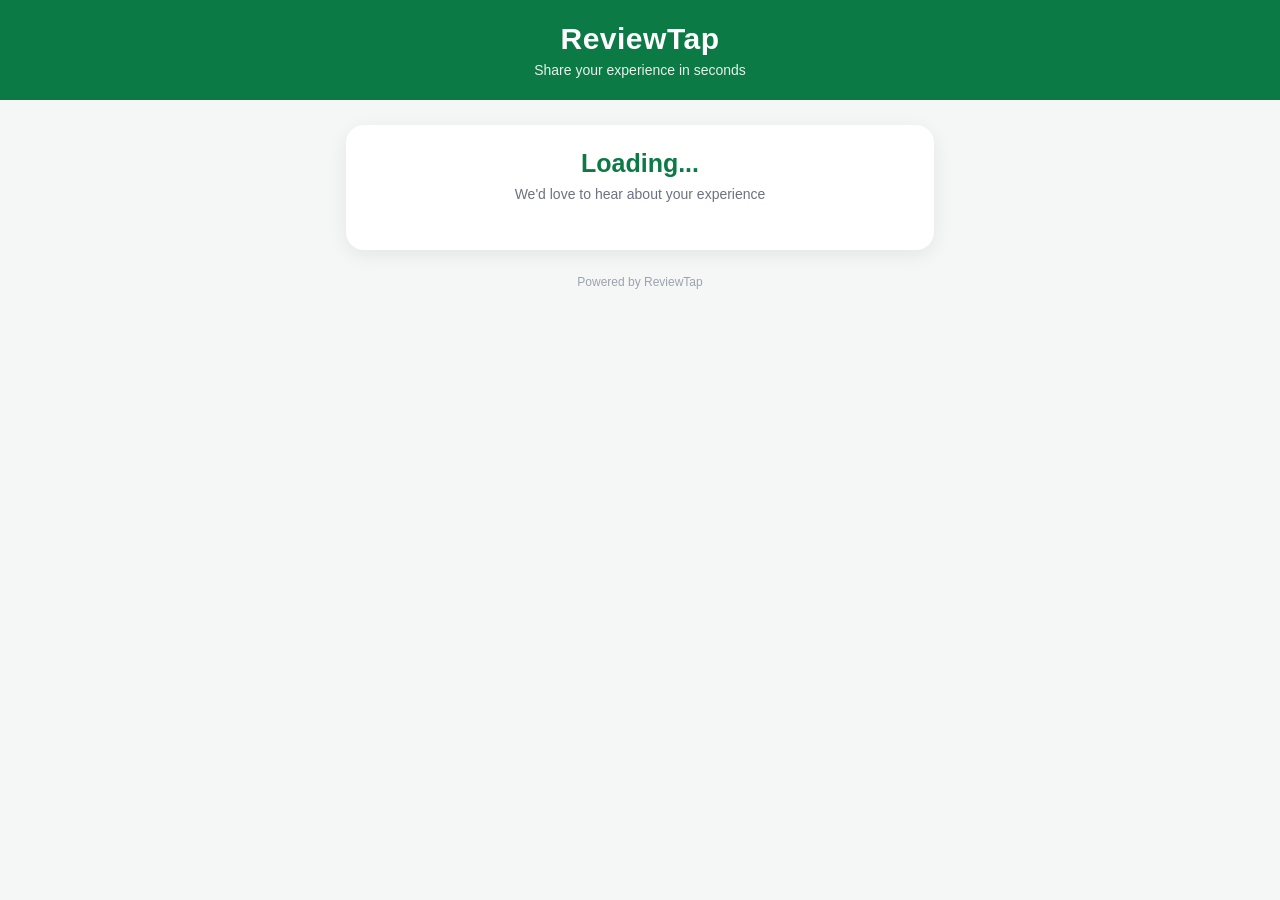
<file: index.html>
<!DOCTYPE html>
<html lang="en">

<head>

  <meta charset="UTF-8">

  <meta name="viewport"
        content="width=device-width, initial-scale=1.0">

  <title>ReviewTap</title>


  <style>

    * {
      box-sizing: border-box;
    }


    body {

      margin: 0;

      font-family:
        Arial,
        Helvetica,
        sans-serif;

      background: #f4f7f6;

      color: #1f2937;

    }


    .header {

      background: #0b7a45;

      color: white;

      padding: 22px 20px;

      text-align: center;

    }


    .logo {

      font-size: 30px;

      font-weight: bold;

      letter-spacing: 0.5px;

    }


    .tagline {

      margin-top: 6px;

      font-size: 14px;

      opacity: 0.9;

    }


    .container {

      max-width: 620px;

      margin: 25px auto;

      padding:
        0 16px 40px;

    }


    .card {

      background: white;

      border-radius: 18px;

      padding: 24px;

      margin-bottom: 18px;

      box-shadow:
        0 5px 20px
        rgba(0,0,0,0.07);

    }


    .business-name {

      font-size: 25px;

      font-weight: bold;

      text-align: center;

      color: #0b7a45;

      margin-bottom: 8px;

    }


    .subtitle {

      text-align: center;

      color: #6b7280;

      font-size: 14px;

      margin-bottom: 24px;

    }


    h2 {

      font-size: 18px;

      margin-top: 0;

    }


    .stars {

      display: flex;

      justify-content: center;

      gap: 8px;

      margin:
        15px 0 25px;

    }


    .star {

      font-size: 40px;

      cursor: pointer;

      color: #d1d5db;

      transition: 0.2s;

    }


    .star.active {

      color: #f5b301;

    }


    .rating-text {

      text-align: center;

      font-size: 14px;

      color: #6b7280;

      margin-top: -15px;

      margin-bottom: 20px;

    }


    .options {

      display: flex;

      flex-wrap: wrap;

      gap: 10px;

    }


    .option {

      border:
        1px solid #d1d5db;

      background: white;

      padding:
        10px 14px;

      border-radius: 22px;

      cursor: pointer;

      font-size: 14px;

      transition: 0.2s;

    }


    .option.selected {

      background: #0b7a45;

      color: white;

      border-color: #0b7a45;

    }


    textarea {

      width: 100%;

      min-height: 110px;

      margin-top: 10px;

      padding: 13px;

      border:
        1px solid #d1d5db;

      border-radius: 12px;

      resize: vertical;

      font-family: inherit;

      font-size: 15px;

      outline: none;

    }


    textarea:focus {

      border-color: #0b7a45;

    }


    .main-button {

      width: 100%;

      border: none;

      background: #0b7a45;

      color: white;

      padding: 15px;

      border-radius: 12px;

      font-size: 16px;

      font-weight: bold;

      cursor: pointer;

      margin-top: 20px;

    }


    .main-button:hover {

      background: #086238;

    }


    .main-button:disabled {

      background: #9ca3af;

      cursor: not-allowed;

    }


    .review-card {

      border:
        1px solid #e5e7eb;

      border-radius: 14px;

      padding: 17px;

      margin-top: 15px;

      background: #fafafa;

    }


    .review-text {

      line-height: 1.6;

      font-size: 15px;

      margin-bottom: 15px;

    }


    .copy-button {

      width: 100%;

      border:
        1px solid #0b7a45;

      color: #0b7a45;

      background: white;

      padding: 11px;

      border-radius: 9px;

      font-weight: bold;

      cursor: pointer;

    }


    .copy-button:hover {

      background: #eef8f2;

    }


    .google-button {

      display: block;

      width: 100%;

      text-align: center;

      text-decoration: none;

      background: #0b7a45;

      color: white;

      padding: 15px;

      border-radius: 12px;

      font-weight: bold;

      margin-top: 20px;

    }


    .loading {

      text-align: center;

      padding: 20px;

      color: #6b7280;

    }


    .spinner {

      width: 35px;

      height: 35px;

      border:
        4px solid #e5e7eb;

      border-top:
        4px solid #0b7a45;

      border-radius: 50%;

      animation:
        spin 1s linear infinite;

      margin:
        0 auto 12px;

    }


    @keyframes spin {

      100% {

        transform:
          rotate(360deg);

      }

    }


    .error {

      background: #fff1f2;

      color: #be123c;

      border:
        1px solid #fecdd3;

      padding: 14px;

      border-radius: 10px;

      margin-top: 15px;

      font-size: 14px;

      word-break: break-word;

    }


    .hidden {

      display: none;

    }


    .footer {

      text-align: center;

      color: #9ca3af;

      font-size: 12px;

      margin-top: 25px;

    }


    @media (max-width: 500px) {

      .card {

        padding: 19px;

      }


      .business-name {

        font-size: 22px;

      }


      .star {

        font-size: 35px;

      }

    }

  </style>

</head>


<body>


  <div class="header">

    <div class="logo">
      ReviewTap
    </div>

    <div class="tagline">
      Share your experience in seconds
    </div>

  </div>


  <div class="container">


    <!-- BUSINESS -->

    <div class="card">

      <div id="businessName"
           class="business-name">

        Loading...

      </div>

      <div class="subtitle">

        We'd love to hear about your experience

      </div>

    </div>


    <!-- REVIEW FORM -->

    <div id="reviewForm"
         class="card hidden">

      <h2>
        How was your experience?
      </h2>


      <!-- RATING -->

      <div class="stars">

        <span class="star"
              onclick="selectRating(1)">
          ★
        </span>

        <span class="star"
              onclick="selectRating(2)">
          ★
        </span>

        <span class="star"
              onclick="selectRating(3)">
          ★
        </span>

        <span class="star"
              onclick="selectRating(4)">
          ★
        </span>

        <span class="star"
              onclick="selectRating(5)">
          ★
        </span>

      </div>


      <div id="ratingText"
           class="rating-text">

        Select your rating

      </div>


      <!-- EXPERIENCE -->

      <h2>
        What did you like?
      </h2>


      <div class="options">

        <button class="option"
                onclick="toggleOption(this,'Product / Service')">

          Product / Service

        </button>


        <button class="option"
                onclick="toggleOption(this,'Friendly Staff')">

          Friendly Staff

        </button>


        <button class="option"
                onclick="toggleOption(this,'Good Quality')">

          Good Quality

        </button>


        <button class="option"
                onclick="toggleOption(this,'Fast Service')">

          Fast Service

        </button>


        <button class="option"
                onclick="toggleOption(this,'Cleanliness')">

          Cleanliness

        </button>


        <button class="option"
                onclick="toggleOption(this,'Value for Money')">

          Value for Money

        </button>

      </div>


      <!-- COMMENT -->

      <h2 style="margin-top:25px;">

        Anything else?

      </h2>


      <textarea
        id="extraText"
        placeholder="Tell us anything else about your experience..."></textarea>


      <!-- GENERATE -->

      <button
        id="generateButton"
        class="main-button"
        onclick="generateSuggestions()">

        ✨ Generate AI Review Suggestions

      </button>


      <div id="errorBox"
           class="error hidden">
      </div>

    </div>


    <!-- LOADING -->

    <div id="loadingBox"
         class="card hidden">

      <div class="loading">

        <div class="spinner"></div>

        <strong>
          Creating your review...
        </strong>

        <div style="margin-top:6px;">

          ReviewTap AI is preparing suggestions

        </div>

      </div>

    </div>


    <!-- AI REVIEWS -->

    <div id="suggestionsCard"
         class="card hidden">

      <h2>
        ✨ Your Review Suggestions
      </h2>


      <p style="
        color:#6b7280;
        font-size:14px;
      ">

        Choose the review you like, copy it,
        and post it on Google.

      </p>


      <div id="suggestions"></div>


      <a
        id="googleButton"
        class="google-button"
        href="#"
        target="_blank">

        ⭐ Write a Google Review

      </a>

    </div>


    <div class="footer">

      Powered by ReviewTap

    </div>


  </div>


<script>


// ======================================================
// VARIABLES
// ======================================================

const urlParams =
  new URLSearchParams(
    window.location.search
  );


const vendorId =
  urlParams.get("vendor");


let vendorName = "";

let googleReviewLink = "";

let selectedRating = 0;

let selectedOptions = [];


// ======================================================
// LOAD VENDOR
// ======================================================

function loadVendor() {

  if (!vendorId) {

    showError(
      "Vendor information is missing."
    );

    return;

  }


  google.script.run

    .withSuccessHandler(
      function(data) {

        if (!data) {

          showError(
            "No response received from ReviewTap."
          );

          return;

        }


        if (!data.success) {

          showError(
            data.error ||
            "Vendor not found."
          );

          return;

        }


        if (
          data.status &&
          data.status
            .toString()
            .toLowerCase() !==
          "active"
        ) {

          showError(
            "This ReviewTap link is currently inactive."
          );

          return;

        }


        vendorName =
          data.vendorName || "";


        googleReviewLink =
          data.googleReviewLink || "";


        document.getElementById(
          "businessName"
        ).textContent =
          vendorName;


        document.getElementById(
          "reviewForm"
        ).classList.remove(
          "hidden"
        );

      }
    )

    .withFailureHandler(
      function(error) {

        console.error(error);

        showError(
          "Unable to load vendor information: " +
          getErrorMessage(error)
        );

      }
    )

    .getVendorData(vendorId);

}


// ======================================================
// RATING
// ======================================================

function selectRating(rating) {

  selectedRating =
    rating;


  const stars =
    document.querySelectorAll(
      ".star"
    );


  stars.forEach(
    function(star, index) {

      star.classList.toggle(
        "active",
        index < rating
      );

    }
  );


  const texts = {

    1: "Very poor",

    2: "Poor",

    3: "Average",

    4: "Good",

    5: "Excellent"

  };


  document.getElementById(
    "ratingText"
  ).textContent =
    texts[rating];

}


// ======================================================
// EXPERIENCE
// ======================================================

function toggleOption(
  button,
  value
) {

  button.classList.toggle(
    "selected"
  );


  if (
    selectedOptions.includes(
      value
    )
  ) {

    selectedOptions =
      selectedOptions.filter(
        function(item) {

          return item !== value;

        }
      );

  }

  else {

    selectedOptions.push(
      value
    );

  }

}


// ======================================================
// GENERATE AI REVIEWS
// ======================================================

function generateSuggestions() {

  hideError();


  if (selectedRating === 0) {

    showError(
      "Please select a star rating first."
    );

    return;

  }


  if (
    selectedOptions.length === 0
  ) {

    showError(
      "Please select at least one thing you liked."
    );

    return;

  }


  const extraText =
    document.getElementById(
      "extraText"
    ).value.trim();


  const generateButton =
    document.getElementById(
      "generateButton"
    );


  generateButton.disabled =
    true;


  generateButton.textContent =
    "Creating reviews...";


  document.getElementById(
    "reviewForm"
  ).classList.add(
    "hidden"
  );


  document.getElementById(
    "suggestionsCard"
  ).classList.add(
    "hidden"
  );


  document.getElementById(
    "loadingBox"
  ).classList.remove(
    "hidden"
  );


  const requestData = {

    vendorName:
      vendorName,

    rating:
      selectedRating,

    experience:
      selectedOptions,

    extraText:
      extraText

  };


  google.script.run

    .withSuccessHandler(
      function(data) {

        document.getElementById(
          "loadingBox"
        ).classList.add(
          "hidden"
        );


        generateButton.disabled =
          false;


        generateButton.textContent =
          "✨ Generate AI Review Suggestions";


        if (
          !data ||
          !data.success
        ) {

          document.getElementById(
            "reviewForm"
          ).classList.remove(
            "hidden"
          );


          showError(

            data &&
            data.error

              ? data.error

              : "Unable to generate reviews."

          );


          return;

        }


        showSuggestions(
          data.reviews
        );

      }
    )

    .withFailureHandler(
      function(error) {

        console.error(error);


        document.getElementById(
          "loadingBox"
        ).classList.add(
          "hidden"
        );


        document.getElementById(
          "reviewForm"
        ).classList.remove(
          "hidden"
        );


        generateButton.disabled =
          false;


        generateButton.textContent =
          "✨ Generate AI Review Suggestions";


        showError(

          "ReviewTap AI connection failed: " +
          getErrorMessage(error)

        );

      }
    )

    .generateAIReview(
      requestData
    );

}


// ======================================================
// SHOW SUGGESTIONS
// ======================================================

function showSuggestions(
  reviews
) {

  const container =
    document.getElementById(
      "suggestions"
    );


  container.innerHTML =
    "";


  if (
    !reviews ||
    !reviews.length
  ) {

    showError(
      "No review suggestions were generated."
    );

    return;

  }


  reviews.forEach(
    function(review, index) {

      const card =
        document.createElement(
          "div"
        );


      card.className =
        "review-card";


      card.innerHTML = `

        <div class="review-text">
          ${escapeHTML(review)}
        </div>

        <button
          class="copy-button"
          onclick="copyReview(this, ${index})">

          📋 Copy Review

        </button>

      `;


      container.appendChild(
        card
      );

    }
  );


  document.getElementById(
    "googleButton"
  ).href =
    googleReviewLink;


  document.getElementById(
    "suggestionsCard"
  ).classList.remove(
    "hidden"
  );

}


// ======================================================
// COPY REVIEW
// ======================================================

function copyReview(
  button,
  index
) {

  const cards =
    document.querySelectorAll(
      ".review-card"
    );


  const text =
    cards[index]
      .querySelector(
        ".review-text"
      )
      .textContent
      .trim();


  if (
    navigator.clipboard
  ) {

    navigator.clipboard
      .writeText(text)

      .then(
        function() {

          button.textContent =
            "✓ Copied!";


          setTimeout(
            function() {

              button.textContent =
                "📋 Copy Review";

            },
            2000
          );

        }
      )

      .catch(
        function() {

          manualCopy(text);

        }
      );

  }

  else {

    manualCopy(text);

  }

}


// ======================================================
// FALLBACK COPY
// ======================================================

function manualCopy(text) {

  const textarea =
    document.createElement(
      "textarea"
    );


  textarea.value =
    text;


  document.body.appendChild(
    textarea
  );


  textarea.select();


  try {

    document.execCommand(
      "copy"
    );

    alert(
      "Review copied!"
    );

  }

  catch (error) {

    alert(
      "Please select and copy the review manually."
    );

  }


  document.body.removeChild(
    textarea
  );

}


// ======================================================
// ERROR
// ======================================================

function showError(
  message
) {

  const box =
    document.getElementById(
      "errorBox"
    );


  box.textContent =
    message;


  box.classList.remove(
    "hidden"
  );

}


function hideError() {

  document.getElementById(
    "errorBox"
  ).classList.add(
    "hidden"
  );

}


// ======================================================
// ERROR MESSAGE
// ======================================================

function getErrorMessage(
  error
) {

  if (!error) {

    return "Unknown error";

  }


  if (
    typeof error === "string"
  ) {

    return error;

  }


  if (error.message) {

    return error.message;

  }


  return JSON.stringify(
    error
  );

}


// ======================================================
// HTML SECURITY
// ======================================================

function escapeHTML(
  text
) {

  const div =
    document.createElement(
      "div"
    );


  div.textContent =
    text;


  return div.innerHTML;

}


// ======================================================
// START
// ======================================================

loadVendor();


</script>

</body>

</html>
</file>
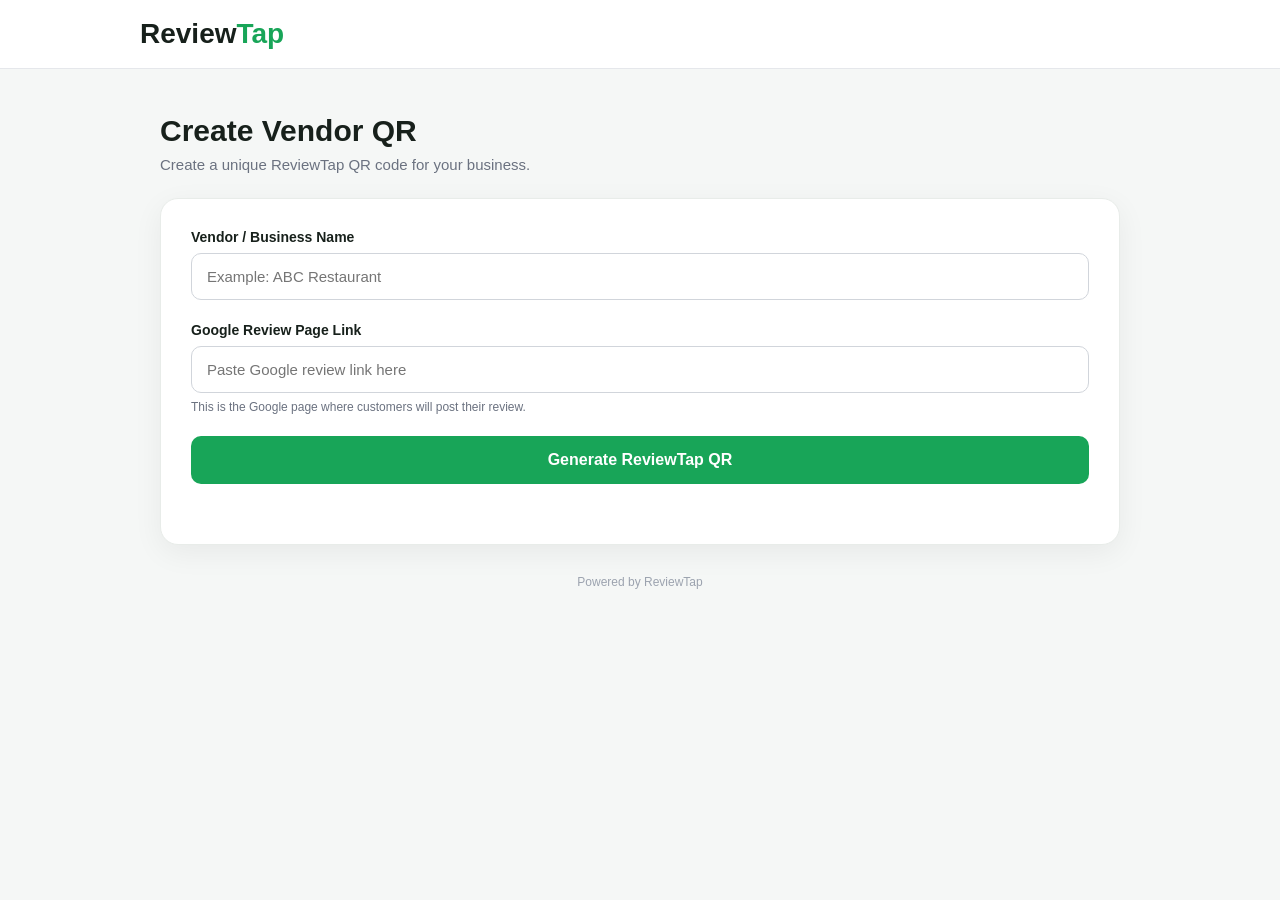
<file: admin.html>
<!DOCTYPE html>
<html lang="en">

<head>

    <meta charset="UTF-8">

    <meta name="viewport"
          content="width=device-width, initial-scale=1.0">

    <title>ReviewTap - Admin</title>

    <style>

        * {
            box-sizing: border-box;
        }

        body {
            margin: 0;
            min-height: 100vh;
            background: #f5f7f6;
            font-family: Arial, Helvetica, sans-serif;
            color: #17201b;
        }

        /* Header */

        .header {
            background: #ffffff;
            border-bottom: 1px solid #e5e7eb;
            padding: 18px 25px;
        }

        .logo {
            max-width: 1000px;
            margin: auto;
            font-size: 28px;
            font-weight: 700;
            color: #17201b;
        }

        .logo span {
            color: #18a558;
        }

        /* Main */

        .main {
            max-width: 1000px;
            margin: 45px auto;
            padding: 0 20px;
        }

        .page-title {
            margin-bottom: 25px;
        }

        .page-title h1 {
            margin: 0 0 8px;
            font-size: 30px;
        }

        .page-title p {
            margin: 0;
            color: #6b7280;
            font-size: 15px;
        }

        /* Card */

        .card {
            background: white;
            border-radius: 18px;
            padding: 30px;
            box-shadow: 0 8px 30px rgba(0,0,0,0.06);
            border: 1px solid #e8ece9;
        }

        /* Form */

        .form-group {
            margin-bottom: 22px;
        }

        label {
            display: block;
            margin-bottom: 8px;
            font-weight: 600;
            font-size: 14px;
        }

        input {
            width: 100%;
            padding: 14px 15px;
            border: 1px solid #d1d5db;
            border-radius: 10px;
            font-size: 15px;
            outline: none;
            transition: 0.2s;
        }

        input:focus {
            border-color: #18a558;
            box-shadow: 0 0 0 3px rgba(24,165,88,0.12);
        }

        .help-text {
            margin-top: 7px;
            color: #6b7280;
            font-size: 12px;
        }

        /* Generate Button */

        .generate-btn {
            width: 100%;
            padding: 15px;
            border: none;
            border-radius: 10px;
            background: #18a558;
            color: white;
            font-size: 16px;
            font-weight: 700;
            cursor: pointer;
            transition: 0.2s;
        }

        .generate-btn:hover {
            background: #138a49;
        }

        .generate-btn:disabled {
            background: #9ca3af;
            cursor: not-allowed;
        }

        /* Loading */

        .loading {
            display: none;
            text-align: center;
            margin-top: 20px;
            color: #6b7280;
            font-size: 14px;
        }

        /* Result */

        #result {
            margin-top: 30px;
        }

        .success-box {
            background: #f0fdf4;
            border: 1px solid #bbf7d0;
            border-radius: 14px;
            padding: 20px;
            margin-bottom: 25px;
        }

        .success-title {
            color: #15803d;
            font-weight: 700;
            font-size: 17px;
            margin-bottom: 5px;
        }

        .success-text {
            color: #166534;
            font-size: 13px;
        }

        /* Result fields */

        .result-group {
            margin-bottom: 18px;
        }

        .result-label {
            display: block;
            font-weight: 600;
            font-size: 13px;
            margin-bottom: 7px;
        }

        .copy-row {
            display: flex;
            gap: 8px;
        }

        .copy-row input {
            flex: 1;
            background: #f9fafb;
        }

        .copy-btn {
            width: 90px;
            border: none;
            border-radius: 10px;
            background: #17201b;
            color: white;
            cursor: pointer;
            font-weight: 600;
        }

        .copy-btn:hover {
            background: #000000;
        }

        /* QR */

        .qr-section {
            text-align: center;
            margin-top: 30px;
            padding-top: 25px;
            border-top: 1px solid #e5e7eb;
        }

        .qr-section h3 {
            margin: 0 0 5px;
        }

        .qr-section p {
            margin: 0 0 20px;
            color: #6b7280;
            font-size: 13px;
        }

        .qr-container {
            display: inline-flex;
            padding: 15px;
            background: white;
            border: 1px solid #e5e7eb;
            border-radius: 15px;
        }

        .qr-container img {
            width: 250px;
            height: 250px;
        }

        /* Print */

        .print-btn {
            display: block;
            width: 100%;
            margin-top: 25px;
            padding: 15px;
            border: none;
            border-radius: 10px;
            background: #17201b;
            color: white;
            font-size: 15px;
            font-weight: 700;
            cursor: pointer;
        }

        .print-btn:hover {
            background: #000000;
        }

        /* Footer */

        .footer {
            text-align: center;
            color: #9ca3af;
            font-size: 12px;
            margin-top: 30px;
        }

        /* Mobile */

        @media (max-width: 600px) {

            .header {
                padding: 16px 18px;
            }

            .logo {
                font-size: 25px;
            }

            .main {
                margin: 25px auto;
                padding: 0 15px;
            }

            .page-title h1 {
                font-size: 25px;
            }

            .card {
                padding: 20px;
                border-radius: 15px;
            }

            .copy-row {
                flex-direction: column;
            }

            .copy-btn {
                width: 100%;
                padding: 12px;
            }

            .qr-container img {
                width: 220px;
                height: 220px;
            }

        }

        /* Print */

        @media print {

            body {
                background: white;
            }

            .header,
            .page-title,
            .form-section,
            .footer,
            .copy-btn,
            .print-btn {
                display: none !important;
            }

            .main {
                margin: 0;
                padding: 0;
            }

            .card {
                box-shadow: none;
                border: none;
            }

            .qr-section {
                border: none;
            }

        }

    </style>

</head>


<body>


<!-- HEADER -->

<div class="header">

    <div class="logo">
        Review<span>Tap</span>
    </div>

</div>



<!-- MAIN -->

<div class="main">


    <div class="page-title">

        <h1>Create Vendor QR</h1>

        <p>
            Create a unique ReviewTap QR code for your business.
        </p>

    </div>



    <div class="card">


        <!-- FORM -->

        <div class="form-section">


            <div class="form-group">

                <label for="vendorName">
                    Vendor / Business Name
                </label>

                <input
                    type="text"
                    id="vendorName"
                    placeholder="Example: ABC Restaurant"
                >

            </div>



            <div class="form-group">

                <label for="googleLink">
                    Google Review Page Link
                </label>

                <input
                    type="url"
                    id="googleLink"
                    placeholder="Paste Google review link here"
                >

                <div class="help-text">
                    This is the Google page where customers will post their review.
                </div>

            </div>



            <button
                class="generate-btn"
                id="generateBtn"
                onclick="generateQR()"
            >
                Generate ReviewTap QR
            </button>


            <div
                class="loading"
                id="loading"
            >
                Creating vendor and generating QR...
            </div>


        </div>



        <!-- RESULT -->

        <div id="result"></div>


    </div>


    <div class="footer">
        Powered by ReviewTap
    </div>


</div>



<script>


// ==========================================
// GOOGLE APPS SCRIPT API
// ==========================================

const API_URL =
"https://script.google.com/macros/s/AKfycby_ltvYghy_0L4BX-ZJVzwq8f0D0anl5YABLxU2j_cKsOe28YNQhTp0bQnvUw8Ix1_v/exec";



// ==========================================
// GENERATE QR
// ==========================================

async function generateQR() {


    const vendorName =
        document.getElementById("vendorName")
        .value
        .trim();


    const googleLink =
        document.getElementById("googleLink")
        .value
        .trim();


    // Validate

    if (!vendorName || !googleLink) {

        alert(
            "Please enter Vendor Name and Google Review Link."
        );

        return;

    }


    // Disable button

    const generateBtn =
        document.getElementById("generateBtn");

    const loading =
        document.getElementById("loading");


    generateBtn.disabled = true;

    loading.style.display = "block";



    // ==========================================
    // UNIQUE VENDOR ID
    // ==========================================

    const vendorId =
        "V" + Date.now();



    // ==========================================
    // SAVE TO GOOGLE SHEET
    // ==========================================

    try {


        const response =
            await fetch(
                API_URL,
                {

                    method: "POST",

                    headers: {
                        "Content-Type":
                        "text/plain;charset=utf-8"
                    },

                    body: JSON.stringify({

                        vendorId:
                            vendorId,

                        vendorName:
                            vendorName,

                        googleReviewLink:
                            googleLink,

                        status:
                            "Active"

                    })

                }
            );


        const result =
            await response.json();


        if (!result.success) {

            throw new Error(
                "Vendor could not be saved."
            );

        }



        // ==========================================
        // CREATE CUSTOMER URL
        // ==========================================

        const reviewtapURL =
            window.location.origin +
            window.location.pathname
                .replace(
                    "admin.html",
                    "index.html"
                ) +
            "?vendor=" +
            vendorId;



        // ==========================================
        // QR URL
        // ==========================================

        const qrURL =
            "https://api.qrserver.com/v1/create-qr-code/?size=300x300&data=" +
            encodeURIComponent(reviewtapURL);



        // ==========================================
        // SHOW RESULT
        // ==========================================

        document.getElementById("result").innerHTML = `

            <div class="success-box">

                <div class="success-title">
                    ✓ Vendor Created Successfully
                </div>

                <div class="success-text">
                    Your ReviewTap QR code is ready.
                </div>

            </div>


            <div class="result-group">

                <span class="result-label">
                    Vendor ID
                </span>

                <div class="copy-row">

                    <input
                        id="vendorIdField"
                        value="${vendorId}"
                        readonly
                    >

                    <button
                        class="copy-btn"
                        onclick="copyText('vendorIdField')"
                    >
                        Copy
                    </button>

                </div>

            </div>



            <div class="result-group">

                <span class="result-label">
                    ReviewTap Customer URL
                </span>

                <div class="copy-row">

                    <input
                        id="reviewtapUrlField"
                        value="${reviewtapURL}"
                        readonly
                    >

                    <button
                        class="copy-btn"
                        onclick="copyText('reviewtapUrlField')"
                    >
                        Copy
                    </button>

                </div>

            </div>



            <div class="qr-section">

                <h3>
                    ReviewTap QR Code
                </h3>

                <p>
                    Print this QR code and display it at the vendor location.
                </p>


                <div class="qr-container">

                    <img
                        src="${qrURL}"
                        alt="ReviewTap QR Code"
                    >

                </div>


                <button
                    class="print-btn"
                    onclick="window.print()"
                >
                    Print QR Code
                </button>

            </div>

        `;


    }


    catch (error) {

        console.error(error);

        alert(
            "Unable to create vendor. Please try again."
        );

    }


    finally {

        generateBtn.disabled = false;

        loading.style.display = "none";

    }

}



// ==========================================
// COPY TEXT
// ==========================================

function copyText(fieldId) {


    const field =
        document.getElementById(fieldId);


    navigator.clipboard
        .writeText(field.value)
        .then(function() {

            alert("Copied successfully!");

        })
        .catch(function() {

            field.select();

            document.execCommand("copy");

            alert("Copied successfully!");

        });

}


</script>


</body>

</html>
</file>
